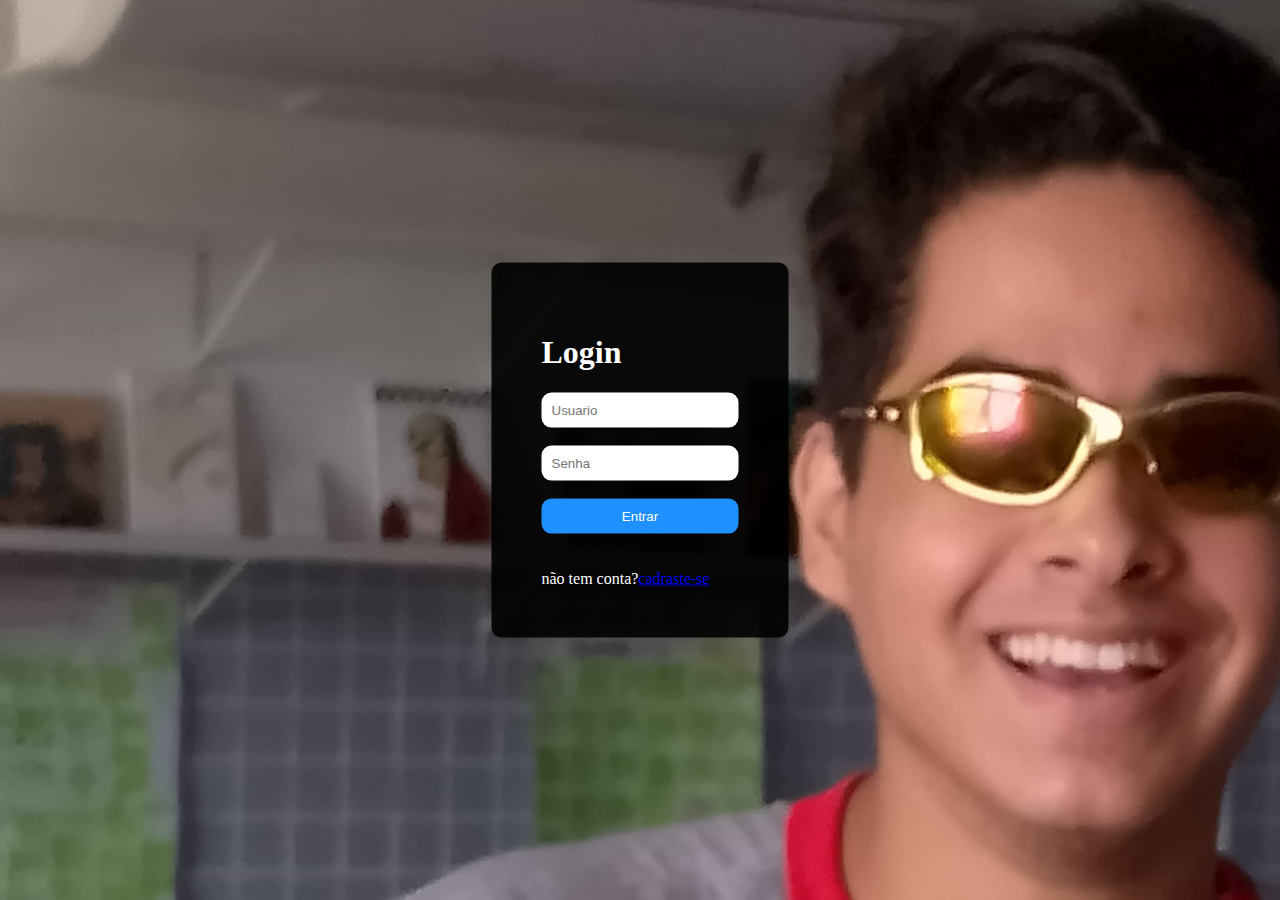
<file: index.html>
<!DOCTYPE html>
<html lang="en">
<head>
    <meta charset="UTF-8">
    <meta name="viewport" content="width=device-width, initial-scale=1.0">
    <title>Login</title>
    <link rel="shortcut icon" href="favicon.ico" type="image/x-icon">
    <link rel="stylesheet" href="style.css">

</head>
<body>
    <div>
    <h1>
        Login
    </h1>
    <input type="text" placeholder="Usuario">
    <br><br>
    <input type="password" placeholder="Senha">
    <br><br>
    <button>Entrar</button>
    <br><br><br>
    não tem conta?<a href="indexII.html"><cadraste-se>cadraste-se</cadraste-se></a>
    </div>
</body>
</html>
</file>
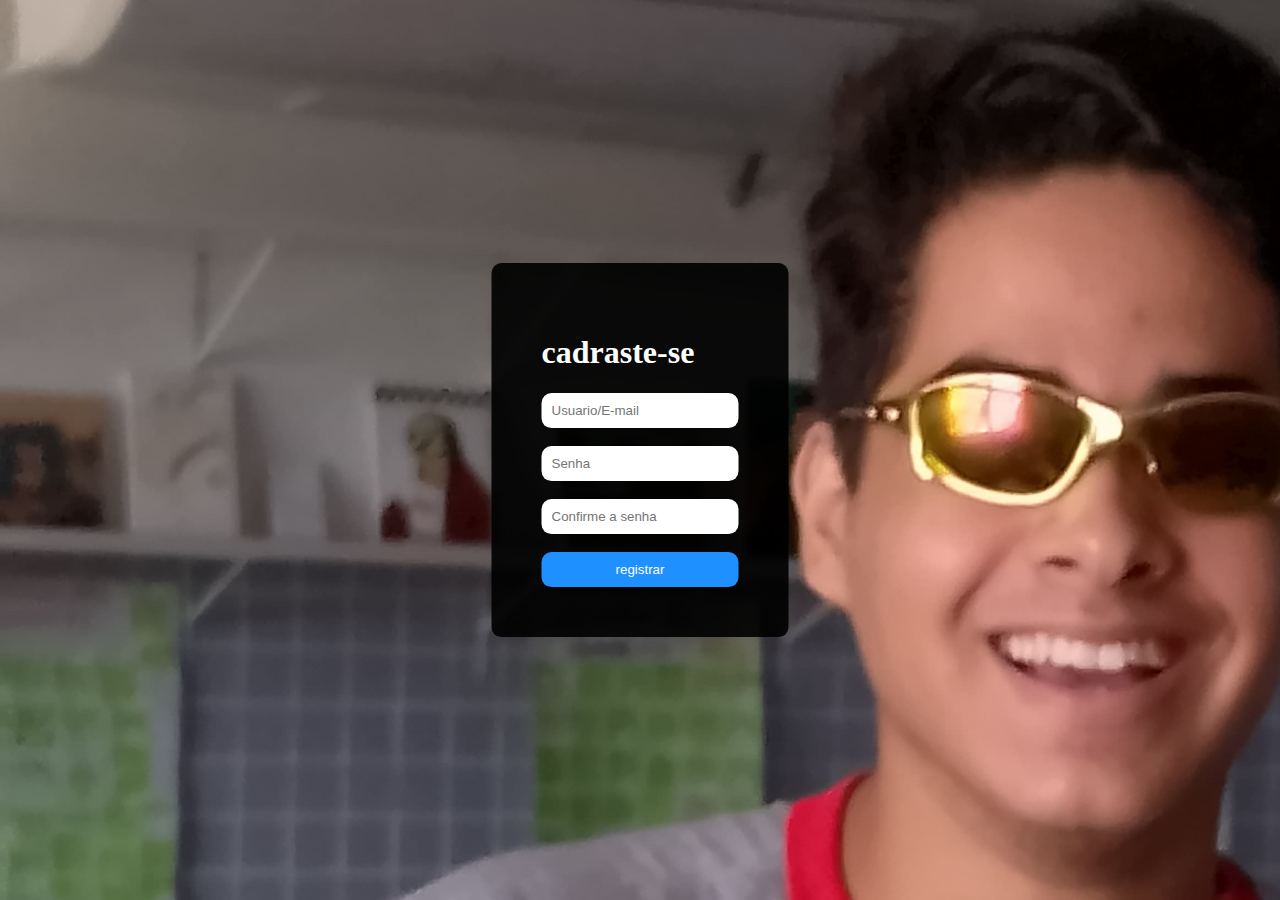
<file: indexII.html>
<!DOCTYPE html>
<html lang="en">
<head>
    <meta charset="UTF-8">
    <meta name="viewport" content="width=device-width, initial-scale=1.0">
    <title>cadrasto</title>
    <link rel="stylesheet" href="styleII.css">
    <link rel="shortcut icon" href="favicon.ico" type="image/x-icon">
</head>
<body>
    <div>
        <h1>
        cadraste-se
        </h1>
        <input type="text" placeholder="Usuario/E-mail">
        <br><br>
        <input type="password" placeholder="Senha">
        <br><br>
        <input type="password" placeholder="Confirme a senha">
        <br><br>
        <button>registrar</button>
        </div>
</body>
</html>
</file>
<file: style.css>
body{
    background-image: url(sla.jpg);
    background-size: cover;
    background-attachment: fixed;
}
h1{
    color: white
}
div{
    color: white;
    background-color: rgba(0, 0, 0, 0.9);
    border-radius: 10px;
    position: absolute;
    top: 50%;
    left: 50%;
    transform: translate(-50%,-50%);
    padding: 50px;
}
input{
    border-radius: 10px;
    padding: 10px;
    border: none;
    outline: none;
}
button{
    color: white;
    border-radius: 10px;
    background-color: dodgerblue;
    border: none;
    padding: 10px;
    width: 100%;
    cursor: pointer;
}
button:hover{
    color: deepskyblue;

}
</file>
<file: styleII.css>
body{
    background-image: url(sla.jpg);
    background-size: cover;
    background-attachment: fixed;
}
h1{
    color: white
}
div{
    color: white;
    background-color: rgba(0, 0, 0, 0.9);
    border-radius: 10px;
    position: absolute;
    top: 50%;
    left: 50%;
    transform: translate(-50%,-50%);
    padding: 50px;
}
input{
    border-radius: 10px;
    padding: 10px;
    border: none;
    outline: none;
}
button{
    color: white;
    border-radius: 10px;
    background-color: dodgerblue;
    border: none;
    padding: 10px;
    width: 100%;
    cursor: pointer;
}
button:hover{
    color: deepskyblue;

}
</file>
